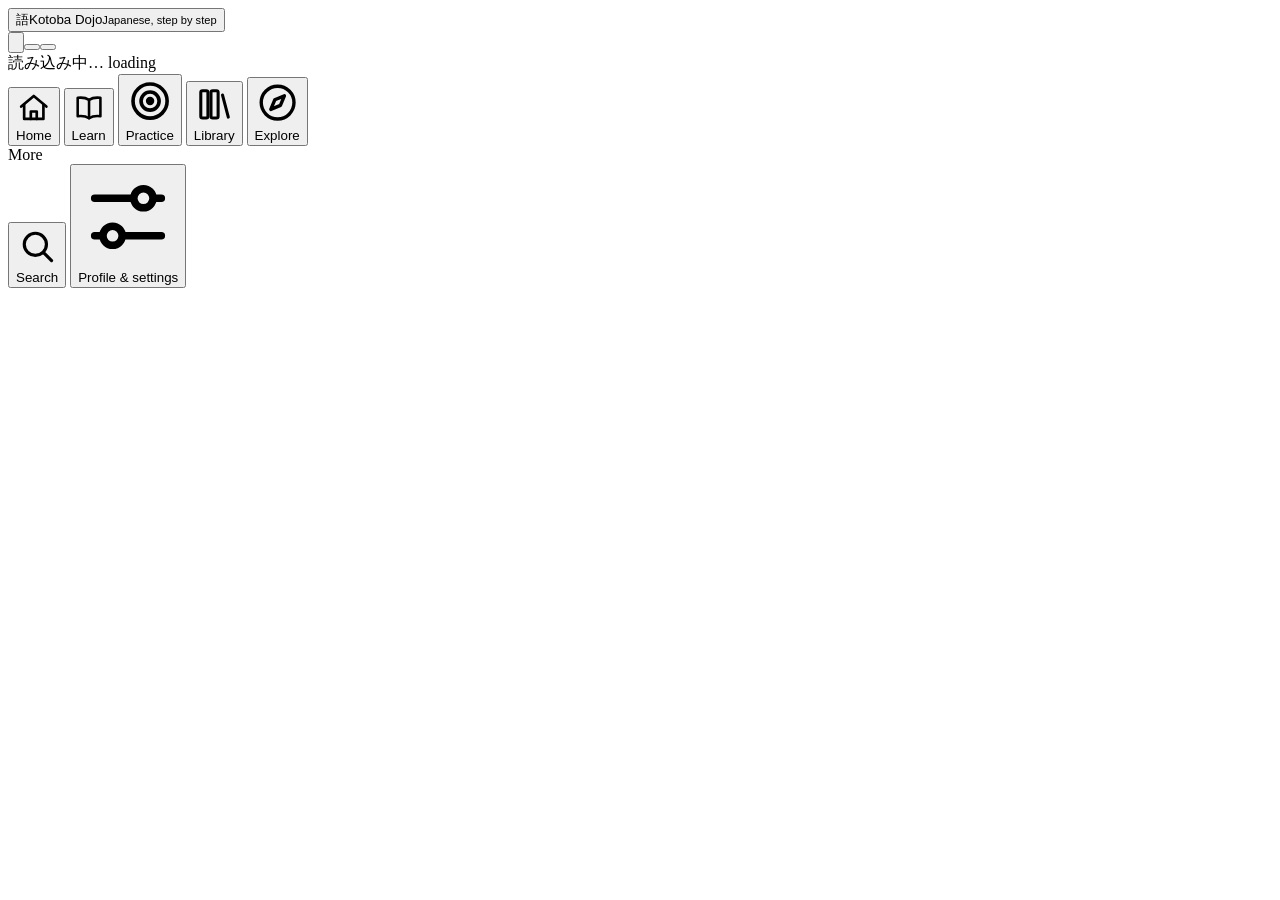
<file: src/index.html>
<!doctype html>
<html lang="en">
<head>
<meta charset="utf-8">
<meta name="viewport" content="width=device-width,initial-scale=1,viewport-fit=cover">
<title>Kotoba Dojo</title>
<meta name="description" content="Learn Japanese vocabulary and kanji (JLPT N5–N1) with flashcards, quizzes, tests, furigana, stroke order and example sentences.">
<meta name="theme-color" content="#F7F3EC">
<link rel="manifest" href="manifest.webmanifest">
<link rel="apple-touch-icon" href="icon-192.png">
<meta name="apple-mobile-web-app-capable" content="yes">
<script>/* apply the saved theme before first paint (no flash) */
try { var st = JSON.parse(localStorage.getItem('kd_settings') || '{}'), t = st.theme || 'system'; if (t !== 'system') document.documentElement.setAttribute('data-theme', t); var sk = st.skinV ? st.skin : (st.skin && st.skin !== 'washi' ? st.skin : 'dojo'); if (sk && sk !== 'washi') document.documentElement.setAttribute('data-skin', sk); } catch (e) {}
</script>
<link rel="preconnect" href="https://fonts.googleapis.com">
<link rel="preconnect" href="https://fonts.gstatic.com" crossorigin>
<link href="https://fonts.googleapis.com/css2?family=Inter:wght@400;500;600;700;800&family=Shippori+Mincho:wght@600;700&family=Barlow:wght@400;500;600;700;800&family=Zen+Kaku+Gothic+New:wght@400;500;700;900&family=JetBrains+Mono:wght@400;600;700&family=M+PLUS+1+Code:wght@400;600&display=swap" rel="stylesheet">
<style>
@@include css/00-base.css
@@include css/01-tablet.css
@@include css/02-desktop.css
@@include css/03-station.css
@@include css/04-station-sign.css
@@include css/05-home.css
@@include css/06-study-screens.css
@@include css/07-design-templates.css
@@include css/08-grammar.css
@@include css/09-look-alike-kanji.css
@@include css/10-typed-answers-trouble-spots-vacation.css
@@include css/11-kanji-page.css
@@include css/12-picture-breakdown.css
@@include css/13-textbooks.css
@@include css/14-conjugation-drill.css
@@include css/15-genki-practice.css
@@include css/16-pitch-accent.css
@@include css/17-reading.css
@@include css/18-writing.css
@@include css/19-shadowing.css
@@include css/20-comfort.css
@@include css/21-dojo.css
</style>
</head>
<body>
<header class="top"><div class="in"><button class="logo-btn" onclick="App.go('home')" aria-label="Kotoba Dojo home"><span class="logo">語</span><span class="brand">Kotoba Dojo<small>Japanese, step by step</small></span></button><div class="streak" id="streak"></div><button class="themebtn hdr-extra" onclick="App.go('search')" aria-label="Search"><svg viewBox="0 0 24 24" fill="none" stroke="currentColor" stroke-width="1.8" stroke-linecap="round" stroke-linejoin="round" aria-hidden="true"><circle cx="11" cy="11" r="6.3"/><path d="m15.8 15.8 4.4 4.4"/></svg></button><button class="themebtn" id="themebtn" onclick="App.toggleTheme()" aria-label="Toggle dark mode"></button><button class="profbtn" id="profbtn" onclick="App.go('settings')" aria-label="Profile and settings"></button></div></header>
<main id="app"><div class="loading">読み込み中… loading</div></main>
<nav class="tabs" aria-label="Main"><div class="in">
  <button data-v="home" onclick="App.go('home')"><b><svg viewBox="0 0 24 24" fill="none" stroke="currentColor" stroke-width="1.8" stroke-linecap="round" stroke-linejoin="round" aria-hidden="true"><path d="M3.5 11.2 12 4l8.5 7.2"/><path d="M5.5 10v9.5h13V10"/><path d="M10 19.5v-5h4v5"/></svg></b>Home</button>
  <button data-v="learn" onclick="App.go('learn')"><b><svg viewBox="0 0 24 24" fill="none" stroke="currentColor" stroke-width="1.8" stroke-linecap="round" stroke-linejoin="round" aria-hidden="true"><path d="M12 6.2C9.8 4.8 7 4.4 4 4.8v13c3-.4 5.8 0 8 1.4 2.2-1.4 5-1.8 8-1.4v-13c-3-.4-5.8 0-8 1.4z"/><path d="M12 6.2v13"/></svg></b>Learn</button>
  <button data-v="practice" onclick="App.go('practice')"><b><svg viewBox="0 0 24 24" fill="none" stroke="currentColor" stroke-width="1.8" stroke-linecap="round" stroke-linejoin="round" aria-hidden="true"><circle cx="12" cy="12" r="8.5"/><circle cx="12" cy="12" r="4.5"/><circle cx="12" cy="12" r="1.2" fill="currentColor"/></svg></b>Practice</button>
  <button data-v="library" onclick="App.go('library')"><b><svg viewBox="0 0 24 24" fill="none" stroke="currentColor" stroke-width="1.8" stroke-linecap="round" stroke-linejoin="round" aria-hidden="true"><rect x="4" y="4" width="4.2" height="16" rx="1"/><rect x="10" y="4" width="4.2" height="16" rx="1"/><path d="m16.8 6.5 3.4 13"/></svg></b>Library</button>
  <button data-v="explore" onclick="App.go('explore')"><b><svg viewBox="0 0 24 24" fill="none" stroke="currentColor" stroke-width="1.8" stroke-linecap="round" stroke-linejoin="round" aria-hidden="true"><circle cx="12" cy="12" r="8.7"/><path d="m15.6 8.4-2.1 5.1-5.1 2.1 2.1-5.1z"/></svg></b>Explore</button>
  <div class="nav-sub nav-extra">More</div>
  <button class="nav-extra" data-v="search" onclick="App.go('search')"><b><svg viewBox="0 0 24 24" fill="none" stroke="currentColor" stroke-width="1.8" stroke-linecap="round" stroke-linejoin="round" aria-hidden="true"><circle cx="11" cy="11" r="6.3"/><path d="m15.8 15.8 4.4 4.4"/></svg></b>Search</button>
  <button class="nav-extra" data-v="settings" onclick="App.go('settings')"><b><svg viewBox="0 0 24 24" fill="none" stroke="currentColor" stroke-width="1.8" stroke-linecap="round" stroke-linejoin="round" aria-hidden="true"><path d="M4 7.5h9M18.5 7.500H20M4 16.5h1.500M11 16.5h9"/><circle cx="15.7" cy="7.5" r="2.3"/><circle cx="8.3" cy="16.5" r="2.3"/></svg></b>Profile & settings</button>
</div><div class="nav-foot" id="navfoot"></div></nav>
<div id="sheet"></div>
<div class="toast" id="toast"></div>

<script>
@@include js/00-starter-data.js
@@include js/01-helpers.js
@@include js/02-data-layer.js
@@include js/03-progress-spaced-repetition.js
@@include js/04-state.js
@@include js/05-views.js
@@include js/06-quiz-engine.js
@@include js/07-grammar-data.js
@@include js/08-jlpt-style-mock-exam.js
@@include js/09-situations.js
@@include js/10-kana.js
@@include js/11-quote-of-the-day.js
@@include js/12-render-actions.js
@@include js/13-path-course.js
@@include js/14-path-player.js
@@include js/15-game-mode.js
@@include js/16-picture-kanji.js
@@include js/17-anki-decks.js
@@late js/18-chat.js
@@late js/19-free-chat.js
@@late js/20-play.js
@@include js/21-grammar-chapters.js
@@include js/22-look-alike-kanji.js
@@include js/23-learner-requests.js
@@include js/24-kanji-readings-in-use.js
@@include js/25-picture-breakdowns.js
@@include js/26-picture-kana.js
@@include js/27-conjugation.js
@@include js/28-textbooks.js
@@include js/29-conjugation-drill.js
@@include js/30-genki-practice.js
@@include js/31-pitch-accent.js
@@include js/32-reading-data.js
@@include js/33-reading.js
@@include js/34-writing.js
@@include js/35-shadowing.js
@@include js/36-today.js
@@include js/37-comfort.js
@@include js/38-hubs.js
</script>
</body>
</html>
</file>
